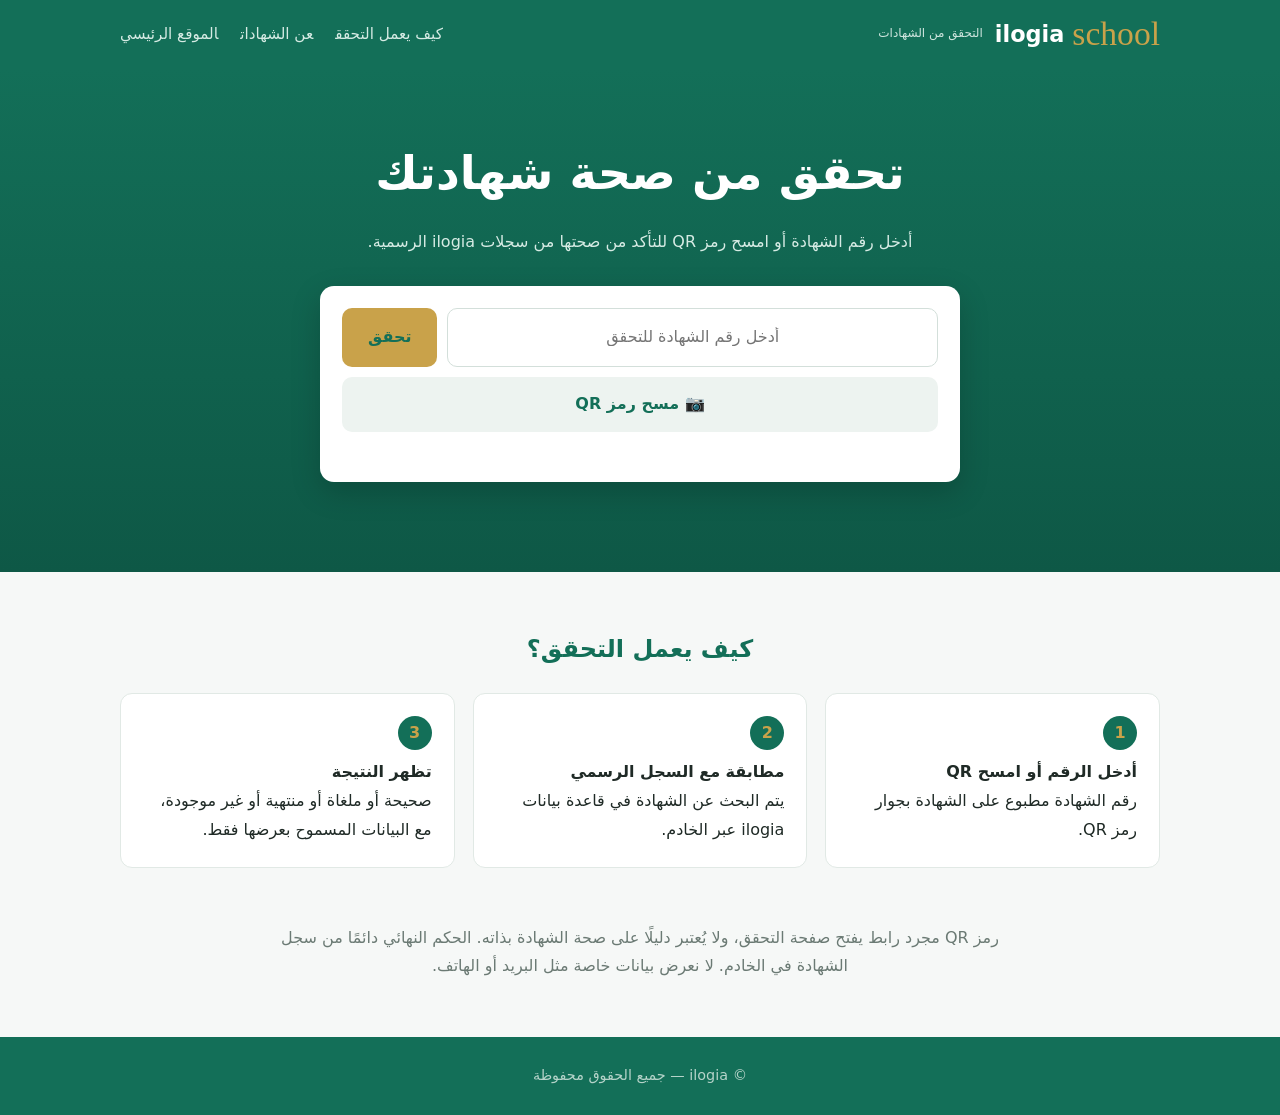
<file: index.html>
<!DOCTYPE html>
<html lang="ar" dir="rtl"><head>
<meta charset="utf-8"><meta http-equiv="Content-Security-Policy" content="default-src 'self'; script-src 'self' 'unsafe-inline' https://cdn.jsdelivr.net; style-src 'self' 'unsafe-inline' https://fonts.googleapis.com; font-src 'self' https://fonts.gstatic.com; img-src 'self' data: https:; connect-src 'self' https://*.supabase.co;">
<meta name="viewport" content="width=device-width,initial-scale=1">
<title>ilogia |  تحقق من صحة شهادتك</title>
<meta name="description" content="تحقق من صحة شهادات ilogia عبر رقم الشهادة أو رمز QR.">
<link href="https://fonts.googleapis.com/css2?family=Cairo:wght@400;600;800&display=swap" rel="stylesheet">
<link href="https://fonts.googleapis.com/css2?family=Material+Symbols+Rounded:opsz,wght,FILL,GRAD@24,500,0,0&display=swap" rel="stylesheet">
<meta name="theme-color" content="#136F58">
<link rel="stylesheet" href="assets/css/style.css">
</head><body>
<header><div class="wrap"><a class="logo" href="./"><span class="material-symbols-rounded">school</span>ilogia<small>التحقق من الشهادات</small></a>
<nav><a href="#how">كيف يعمل التحقق</a><a href="#about">عن الشهادات</a><a href="https://ilogia-eg.com">الموقع الرئيسي</a></nav></div></header>
<div class="hero"><div class="wrap">
<h1>تحقق من صحة شهادتك</h1>
<p>أدخل رقم الشهادة أو امسح رمز QR للتأكد من صحتها من سجلات ilogia الرسمية.</p>
<div class="box">
<form id="f" class="row"><input type="text" id="cid" placeholder="أدخل رقم الشهادة للتحقق" autocomplete="off" aria-label="رقم الشهادة" required>
<button class="btn" type="submit">تحقق</button></form>
<div class="row" style="margin-top:10px"><button class="btn sec" id="scanBtn" type="button" style="flex:1">📷 مسح رمز QR</button></div>
<div id="scanArea"><div id="reader"></div><button class="btn line" id="stopBtn" type="button" style="margin-top:8px">إغلاق الكاميرا</button></div>
<div class="err" id="err" role="alert"></div>
</div></div></div>
<section id="how"><div class="wrap"><h2>كيف يعمل التحقق؟</h2><div class="grid">
<div class="card"><b class="n">1</b><h4>أدخل الرقم أو امسح QR</h4><p>رقم الشهادة مطبوع على الشهادة بجوار رمز QR.</p></div>
<div class="card"><b class="n">2</b><h4>مطابقة مع السجل الرسمي</h4><p>يتم البحث عن الشهادة في قاعدة بيانات ilogia عبر الخادم.</p></div>
<div class="card"><b class="n">3</b><h4>تظهر النتيجة</h4><p>صحيحة أو ملغاة أو منتهية أو غير موجودة، مع البيانات المسموح بعرضها فقط.</p></div>
</div></div></section>
<section id="about" style="padding-top:0"><div class="wrap"><p class="note">رمز QR مجرد رابط يفتح صفحة التحقق، ولا يُعتبر دليلًا على صحة الشهادة بذاته. الحكم النهائي دائمًا من سجل الشهادة في الخادم. لا نعرض بيانات خاصة مثل البريد أو الهاتف.</p></div></section>
<footer>© ilogia — جميع الحقوق محفوظة</footer>
<script src="https://cdnjs.cloudflare.com/ajax/libs/html5-qrcode/2.3.8/html5-qrcode.min.js"></script>
<script src="assets/js/config.js"></script><script src="assets/js/common.js"></script><script src="assets/js/scanner.js"></script>
<script>
const err=document.getElementById("err");
document.getElementById("f").onsubmit=e=>{e.preventDefault();goVerify(cid.value,err)};
scanBtn.onclick=()=>{err.textContent="";startScan(t=>goVerify(t,err),err)};
stopBtn.onclick=stopScan;
</script></body></html>
</file>
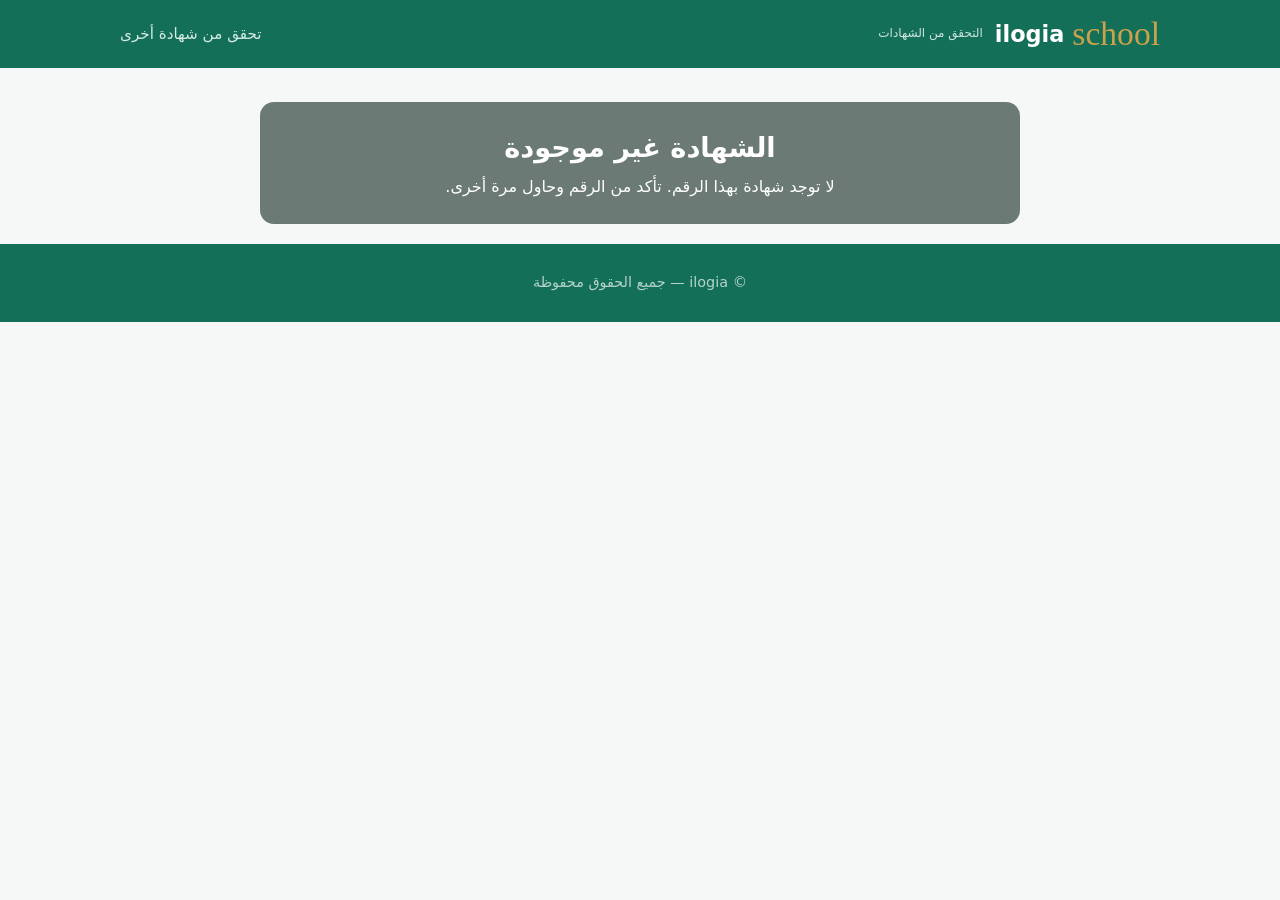
<file: certificate.html>
<!DOCTYPE html>
<html lang="ar" dir="rtl"><head>
<meta charset="utf-8"><meta http-equiv="Content-Security-Policy" content="default-src 'self'; script-src 'self' 'unsafe-inline' https://cdn.jsdelivr.net; style-src 'self' 'unsafe-inline' https://fonts.googleapis.com; font-src 'self' https://fonts.gstatic.com; img-src 'self' data: https:; connect-src 'self' https://*.supabase.co;">
<meta name="viewport" content="width=device-width,initial-scale=1">
<title>نتيجة التحقق | ilogia</title><meta name="robots" content="noindex">
<link href="https://fonts.googleapis.com/css2?family=Cairo:wght@400;600;800&display=swap" rel="stylesheet">
<link href="https://fonts.googleapis.com/css2?family=Material+Symbols+Rounded:opsz,wght,FILL,GRAD@24,500,0,0&display=swap" rel="stylesheet">
<meta name="theme-color" content="#136F58">
<link rel="stylesheet" href="assets/css/style.css">
</head><body>
<header><div class="wrap"><a class="logo" href="./"><span class="material-symbols-rounded">school</span>ilogia<small>التحقق من الشهادات</small></a><nav><a href="./">تحقق من شهادة أخرى</a></nav></div></header>
<div class="wrap">
<div id="loading" class="spin" role="status" aria-label="جاري التحقق"></div>
<div id="result" class="hide">
<div id="status" class="status"><h1 id="sTitle"></h1><p id="sSub"></p></div>
<div id="details" class="details hide"></div>
<div class="actions" id="acts"><button class="btn" id="pr">🖨 طباعة</button><button class="btn sec" id="cp">نسخ رقم الشهادة</button><button class="btn sec" id="sh">مشاركة رابط التحقق</button></div>
<div id="paperBox" class="hide">
<div class="paper" id="paper"><div class="frame">
<div><div class="plogo"><span class="material-symbols-rounded">school</span>ilogia</div><h3>شهادة إتمام</h3><div class="sm">تشهد ilogia بأن</div></div>
<div><div class="name" id="pName"></div><div class="sm" style="margin:10px 0">أتم بنجاح</div><div class="course" id="pCourse"></div></div>
<div class="foot"><div><div class="sig">التوقيع المعتمد</div></div>
<div><div id="qr"></div></div>
<div style="text-align:left"><div>تاريخ الإصدار: <b id="pDate"></b></div><div>رقم الشهادة: <b id="pId" style="direction:ltr;display:inline-block"></b></div></div></div>
</div></div></div></div></div>
<footer>© ilogia — جميع الحقوق محفوظة</footer>
<script src="https://cdnjs.cloudflare.com/ajax/libs/qrcodejs/1.0.0/qrcode.min.js"></script>
<script src="assets/js/config.js"></script><script src="assets/js/common.js"></script>
<script>
const $=id=>document.getElementById(id);
const qs=new URLSearchParams(location.search);const id=extractId(qs.get("id")||qs.get("c")||"");
const fmt=d=>d?new Date(d).toLocaleDateString("ar-EG",{year:"numeric",month:"long",day:"numeric"}):"—";
const link=CFG.SITE_URL+"/certificate.html?id="+encodeURIComponent(id);
(async()=>{
  let d;
  if(!ID_RE.test(id)) d={status:"NOT_FOUND"}; else d=await verifyCertificate(id);
  $("loading").classList.add("hide");$("result").classList.remove("hide");
  $("status").className="status s-"+d.status;$("sTitle").textContent=(d.status==="VALID"?"✔ ":"")+MSG[d.status];
  $("sSub").textContent={VALID:"تم العثور على الشهادة في سجلات ilogia الرسمية.",REVOKED:"تم إلغاء هذه الشهادة ولا يُعتد بها.",EXPIRED:"انتهت صلاحية هذه الشهادة.",NOT_FOUND:"لا توجد شهادة بهذا الرقم. تأكد من الرقم وحاول مرة أخرى.",ERROR:"حاول مرة أخرى لاحقًا."}[d.status];
  if(d.status==="VALID"||d.status==="EXPIRED"){
    const rows=[["اسم الطالب",d.student_name],["رقم الشهادة",id],["الدورة / البرنامج",d.course_title],["نوع الشهادة",d.certificate_type],["تاريخ الإصدار",fmt(d.issue_date)],["تاريخ الإتمام",fmt(d.completion_date)],["الجهة المُصدرة",d.issuer||"ilogia"],["وقت التحقق",new Date(d.verified_at||Date.now()).toLocaleString("ar-EG")]];
    const box=$("details");box.classList.remove("hide");
    rows.forEach(([k,v])=>{const r=document.createElement("div");const a=document.createElement("span"),b=document.createElement("span");a.textContent=k;b.textContent=v||"—";r.append(a,b);box.append(r)});
    $("pName").textContent=d.student_name;$("pCourse").textContent=d.course_title;$("pDate").textContent=fmt(d.issue_date);$("pId").textContent=id;
    $("paperBox").classList.remove("hide");new QRCode($("qr"),{text:link,width:90,height:90});
    const fit=()=>{const z=Math.min(1,(innerWidth-30)/(297*3.78));$("paper").style.setProperty("--z",z)};fit();addEventListener("resize",fit);
  }else $("acts").classList.add("hide");
})();
$("pr").onclick=()=>print();
$("cp").onclick=async e=>{try{await navigator.clipboard.writeText(id);e.target.textContent="تم النسخ ✔"}catch(_){prompt("انسخ الرقم",id)}};
$("sh").onclick=async()=>{if(navigator.share){try{await navigator.share({title:"التحقق من شهادة ilogia",url:link})}catch(_){}}else{try{await navigator.clipboard.writeText(link);$("sh").textContent="تم نسخ الرابط ✔"}catch(_){prompt("الرابط",link)}}};
</script></body></html>
</file>
<file: assets/css/style.css>
:root{--navy:#136F58;--navy2:#0E5846;--gold:#C9A24A;--bg:#F6F8F7;--text:#1F2A26;--muted:#6B7A74;--ok:#1e7e4f;--bad:#b3261e;--warn:#b7791f}
*{box-sizing:border-box;margin:0}
body{font-family:'Cairo',system-ui,sans-serif;background:var(--bg);color:var(--text);line-height:1.8}
a{color:inherit;text-decoration:none}
.wrap{max-width:1080px;margin:auto;padding:0 20px}
header{background:var(--navy);color:#fff}
header .wrap{display:flex;justify-content:space-between;align-items:center;height:68px}
.logo{font-weight:800;font-size:1.4rem;display:inline-flex;align-items:center;gap:8px}.logo small{font-weight:400;font-size:.75rem;color:#cfe5de;margin-inline-start:4px}.material-symbols-rounded{font-size:1.5em;vertical-align:middle;color:var(--gold)}
nav a{margin-inline-start:22px;color:#d6ebe4;font-size:.95rem}nav a:hover{color:var(--gold)}
.hero{background:linear-gradient(var(--navy),var(--navy2));color:#fff;padding:64px 0 90px;text-align:center}
.hero h1{font-size:clamp(1.9rem,5vw,2.9rem);font-weight:800}
.hero p{color:#d6ebe4;max-width:560px;margin:12px auto 30px}
.box{background:#fff;color:var(--text);max-width:640px;margin:auto;border-radius:14px;padding:22px;box-shadow:0 10px 30px rgba(0,0,0,.18)}
.row{display:flex;gap:10px;flex-wrap:wrap}
input[type=text]{flex:1;min-width:200px;padding:14px 16px;border:1.5px solid #d3dfda;border-radius:10px;font:inherit;direction:ltr;text-align:center}
input:focus{outline:2px solid var(--gold);border-color:var(--gold)}
.btn{border:0;cursor:pointer;font:inherit;font-weight:700;padding:13px 26px;border-radius:10px;background:var(--gold);color:var(--navy);transition:.2s}
.btn:hover{filter:brightness(1.07);transform:translateY(-1px)}
.btn.sec{background:#edf3f0;color:var(--navy)}
.btn.line{background:transparent;border:1.5px solid var(--navy);color:var(--navy)}
.err{color:var(--bad);font-size:.9rem;margin-top:8px;min-height:1.4em}
#scanArea{display:none;margin-top:14px}#reader{width:100%;border-radius:10px;overflow:hidden}
section{padding:56px 0}h2{color:var(--navy);margin-bottom:22px;text-align:center}
.grid{display:grid;grid-template-columns:repeat(auto-fit,minmax(230px,1fr));gap:18px}
.card{background:#fff;border-radius:12px;padding:22px;border:1px solid #e1e9e5}
.card b.n{display:inline-grid;place-items:center;width:34px;height:34px;border-radius:50%;background:var(--navy);color:var(--gold);margin-bottom:8px}
.note{max-width:720px;margin:auto;text-align:center;color:var(--muted)}
footer{background:var(--navy);color:#b5d3c9;text-align:center;padding:26px 0;font-size:.9rem}
/* result */
.status{border-radius:14px;padding:22px;text-align:center;color:#fff;margin:34px auto 20px;max-width:760px}
.status h1{font-size:1.7rem}.s-VALID{background:var(--ok)}.s-REVOKED,.s-ERROR{background:var(--bad)}.s-EXPIRED{background:var(--warn)}.s-NOT_FOUND{background:var(--muted)}
.details{max-width:760px;margin:auto;background:#fff;border-radius:12px;border:1px solid #e1e9e5}
.details div{display:flex;justify-content:space-between;gap:16px;padding:12px 20px;border-bottom:1px solid #edf3f0}
.details div:last-child{border:0}.details span:first-child{color:var(--muted)}.details span:last-child{font-weight:700;text-align:left}
.actions{display:flex;gap:10px;justify-content:center;flex-wrap:wrap;margin:22px 0}
.spin{width:38px;height:38px;border:4px solid #dde3ec;border-top-color:var(--gold);border-radius:50%;margin:60px auto;animation:r 1s linear infinite}@keyframes r{to{transform:rotate(360deg)}}
/* certificate paper */
.paper{width:297mm;height:210mm;background:#fffdf8;margin:30px auto;padding:14mm;position:relative;zoom:var(--z,1);box-shadow:0 6px 24px rgba(0,0,0,.15)}
.paper .frame{height:100%;border:2.5mm double var(--gold);padding:10mm;text-align:center;display:flex;flex-direction:column;justify-content:space-between;color:var(--navy)}
.paper .plogo{font-size:28pt;font-weight:800}.paper .plogo .material-symbols-rounded{font-size:1em}
.paper h3{font-size:30pt;font-weight:800}.paper .sm{color:var(--muted);font-size:13pt}
.paper .name{font-size:36pt;font-weight:800;border-bottom:1.5px solid var(--gold);display:inline-block;padding:0 30px}
.paper .course{font-size:22pt;font-weight:700}
.paper .foot{display:flex;justify-content:space-between;align-items:flex-end;font-size:11pt}
.sig{width:60mm;border-top:1px solid var(--navy);padding-top:4px;color:var(--muted)}
#qr img,#qr canvas{margin:auto}
.hide{display:none!important}
@media print{@page{size:A4 landscape;margin:0}body{background:#fff}header,footer,.status,.details,.actions,.noprint{display:none!important}.paper{margin:0;box-shadow:none;zoom:1;width:297mm;height:210mm}}
</file>
